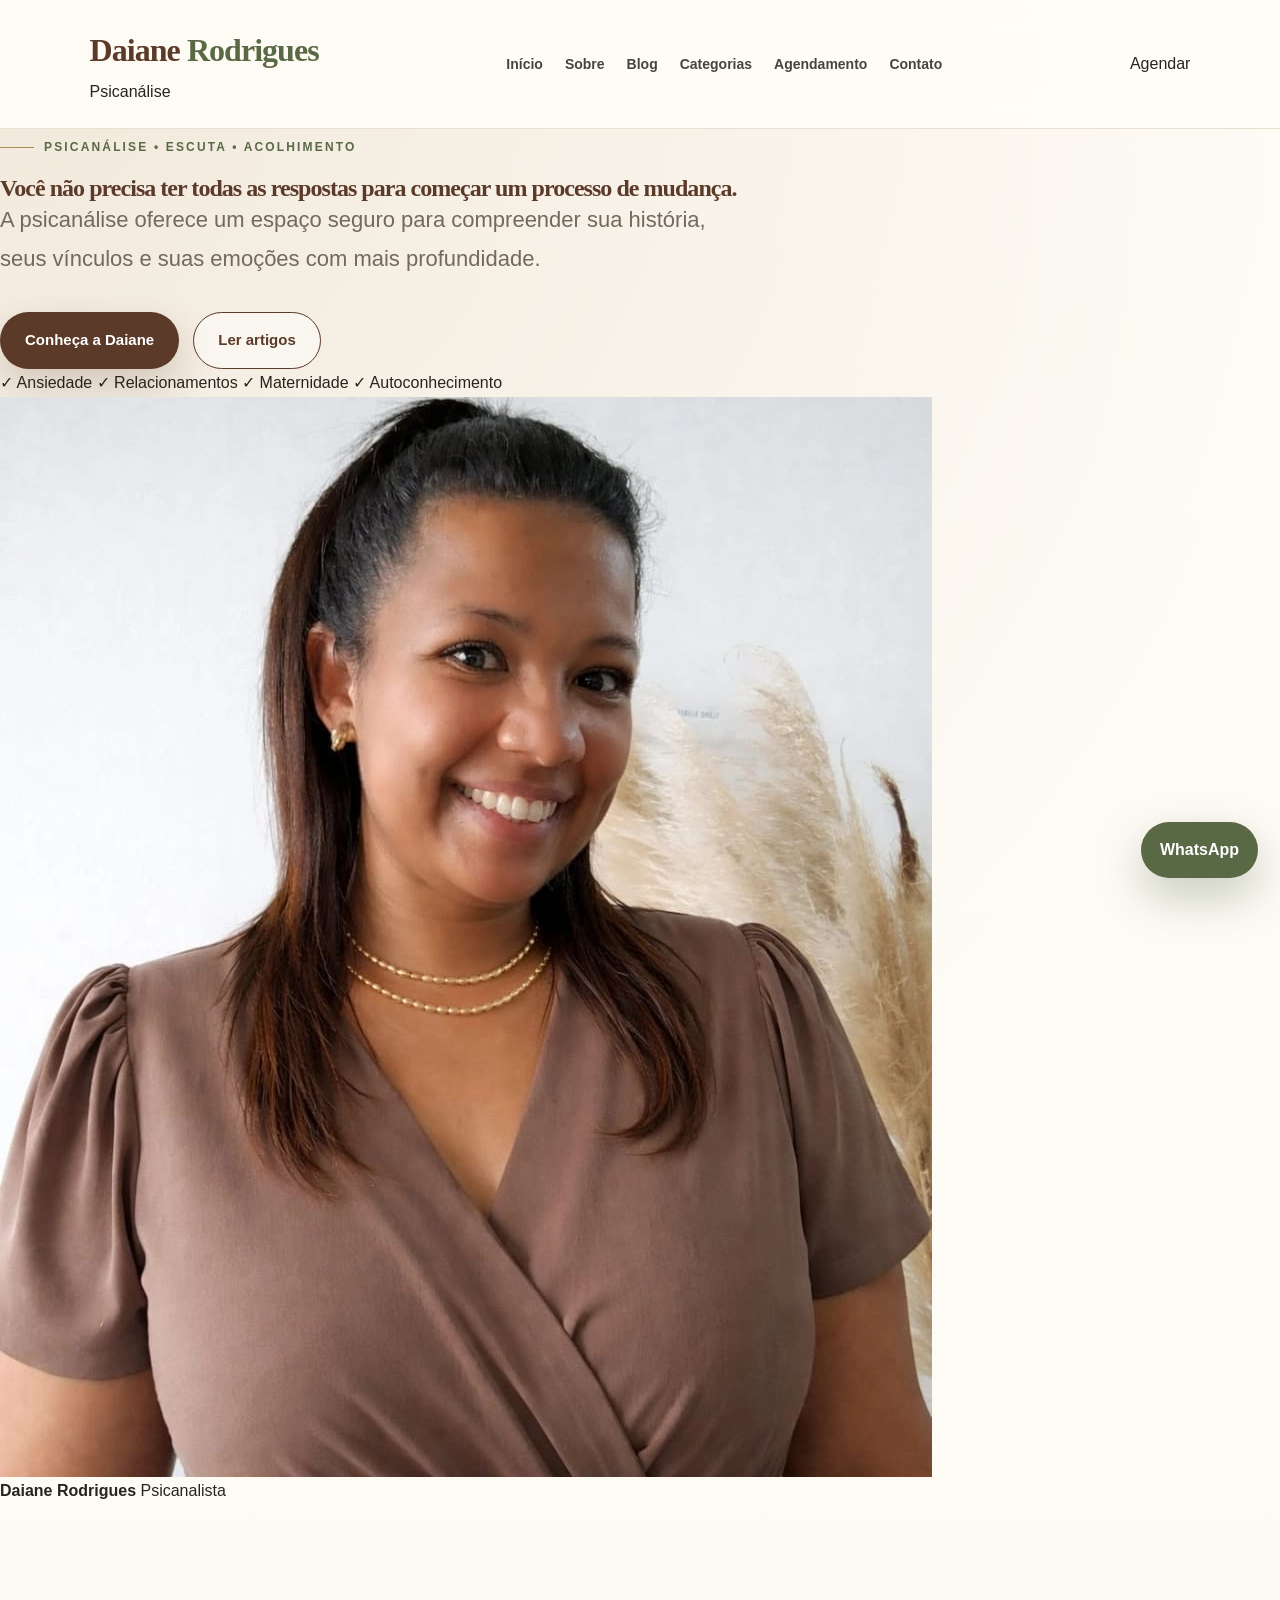
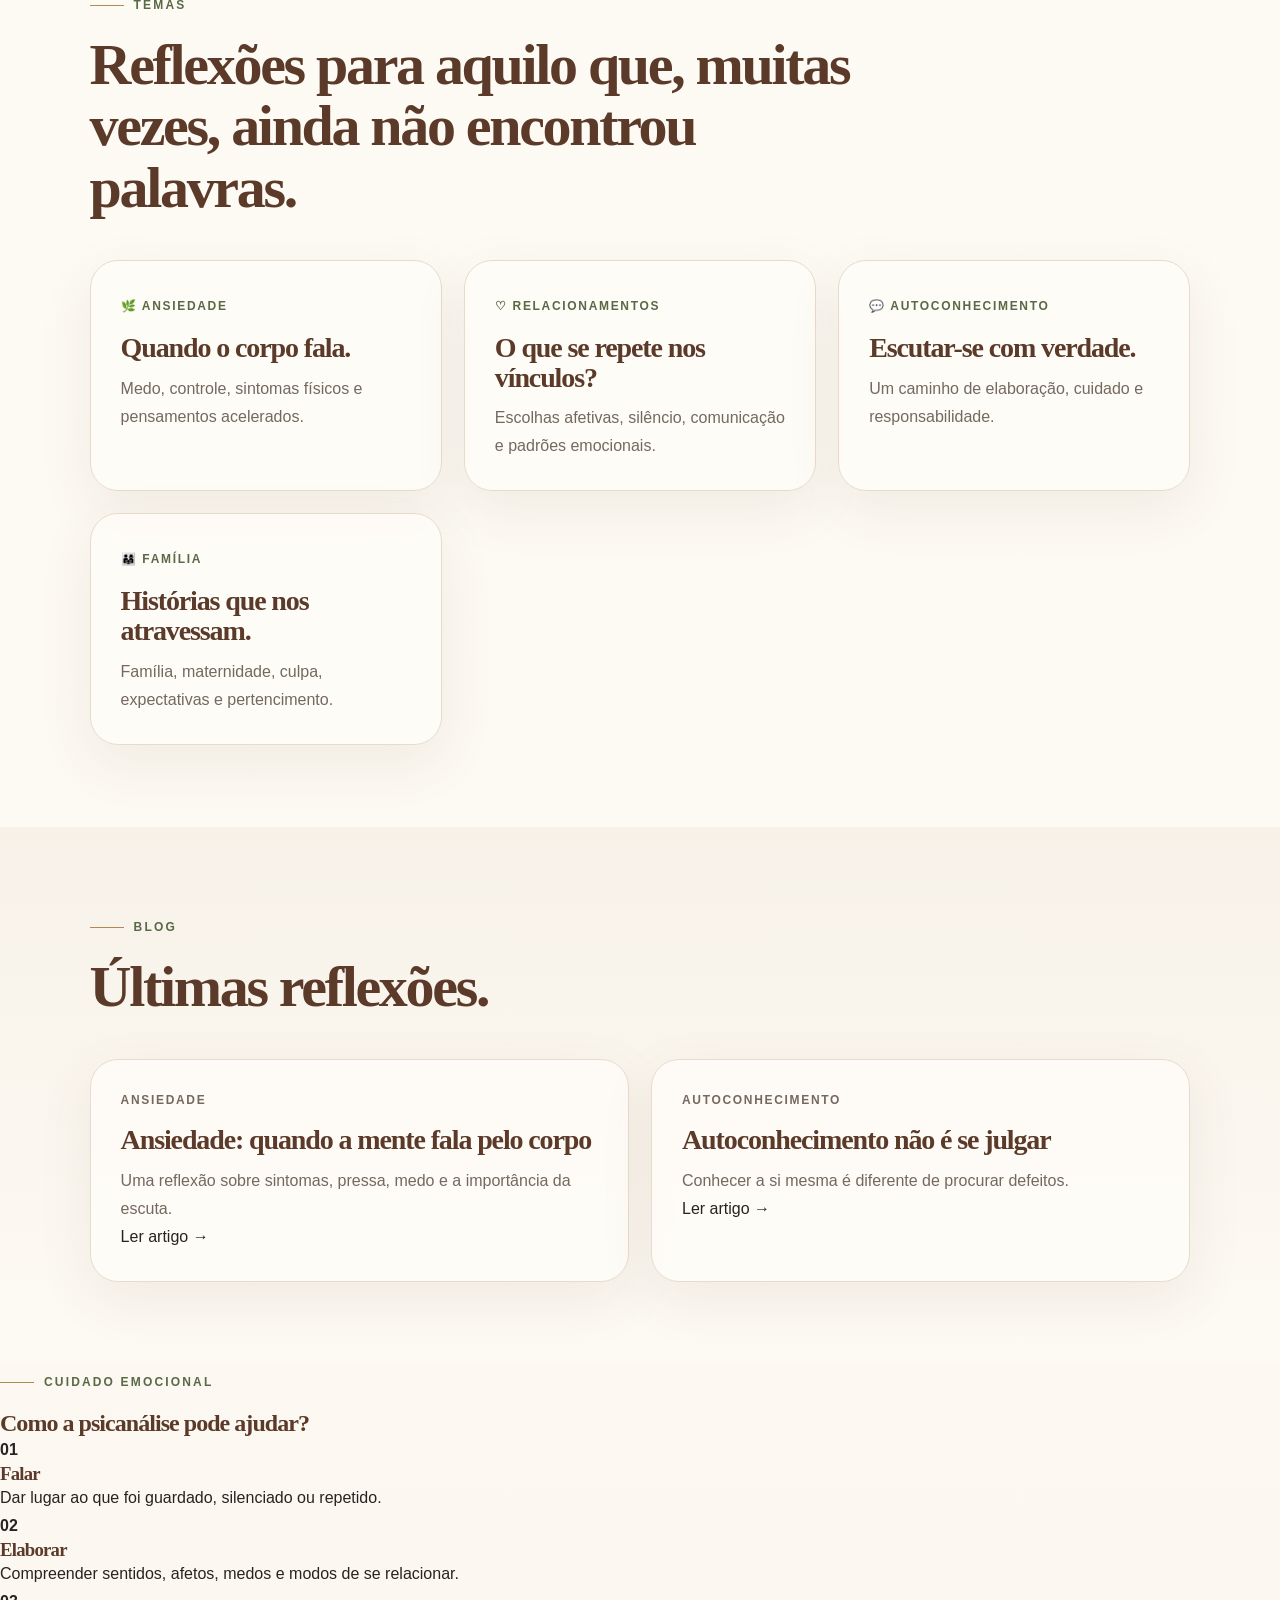
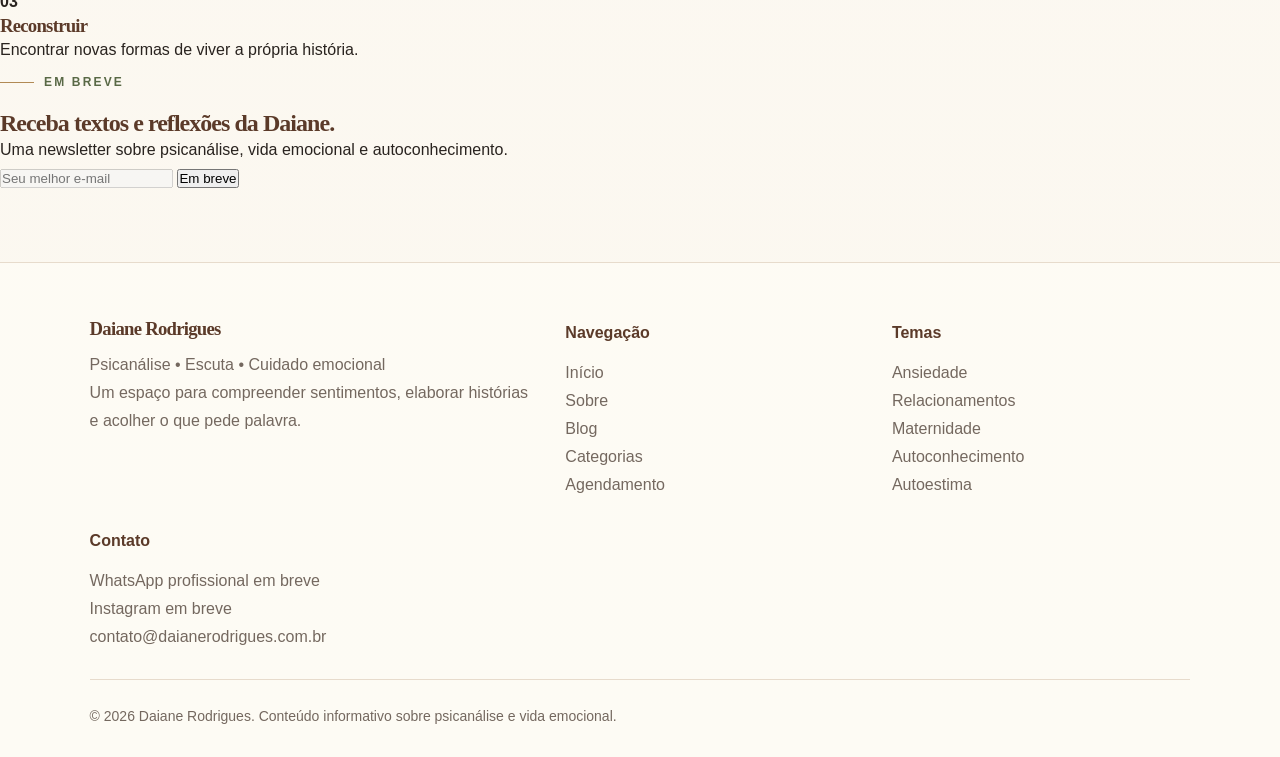
<file: index.html>
﻿<!DOCTYPE html>
<html lang="pt-BR">
<head>
  <meta charset="UTF-8">
  <meta name="viewport" content="width=device-width, initial-scale=1.0">
  <title>Daiane Rodrigues | Psicanalista</title>
  <meta name="description" content="Daiane Rodrigues, psicanalista. Um espaço de escuta, acolhimento e autoconhecimento para compreender emoções, vínculos e histórias.">
  <link rel="stylesheet" href="assets/css/style.css">
</head>
<body>
  <script src="assets/js/layout.js"></script>
  <script>renderHeader()</script>

  <main>
    <section class="premium-hero">
      <div class="premium-hero-text">
        <p class="eyebrow">Psicanálise • escuta • acolhimento</p>
        <h1>Você não precisa ter todas as respostas para começar um processo de mudança.</h1>
        <p class="lead">
          A psicanálise oferece um espaço seguro para compreender sua história,
          seus vínculos e suas emoções com mais profundidade.
        </p>

        <div class="hero-actions">
          <a class="btn btn-primary" href="sobre.html">Conheça a Daiane</a>
          <a class="btn btn-secondary" href="blog.html">Ler artigos</a>
        </div>

        <div class="premium-list">
          <span>✓ Ansiedade</span>
          <span>✓ Relacionamentos</span>
          <span>✓ Maternidade</span>
          <span>✓ Autoconhecimento</span>
        </div>
      </div>

      <div class="premium-photo-wrap">
        <img class="premium-photo" src="assets/img/daiane.png" alt="Daiane Rodrigues">
        <div class="premium-photo-card">
          <strong>Daiane Rodrigues</strong>
          <span>Psicanalista</span>
        </div>
      </div>
    </section>

    <section class="section">
      <div class="section-heading">
        <p class="eyebrow">Temas</p>
        <h2>Reflexões para aquilo que, muitas vezes, ainda não encontrou palavras.</h2>
      </div>

      <div class="topic-grid">
        <a class="topic-card tall-card" href="blog.html">
          <span>🌿 Ansiedade</span>
          <h3>Quando o corpo fala.</h3>
          <p>Medo, controle, sintomas físicos e pensamentos acelerados.</p>
        </a>

        <a class="topic-card tall-card" href="blog.html">
          <span>♡ Relacionamentos</span>
          <h3>O que se repete nos vínculos?</h3>
          <p>Escolhas afetivas, silêncio, comunicação e padrões emocionais.</p>
        </a>

        <a class="topic-card tall-card" href="blog.html">
          <span>💬 Autoconhecimento</span>
          <h3>Escutar-se com verdade.</h3>
          <p>Um caminho de elaboração, cuidado e responsabilidade.</p>
        </a>

        <a class="topic-card tall-card" href="blog.html">
          <span>👨‍👩‍👧 Família</span>
          <h3>Histórias que nos atravessam.</h3>
          <p>Família, maternidade, culpa, expectativas e pertencimento.</p>
        </a>
      </div>
    </section>

    <section class="section featured">
      <div class="section-heading">
        <p class="eyebrow">Blog</p>
        <h2>Últimas reflexões.</h2>
      </div>

      <div class="post-grid">
        <article class="post-card featured-post">
          <p class="post-category">Ansiedade</p>
          <h3><a href="posts/ansiedade.html">Ansiedade: quando a mente fala pelo corpo</a></h3>
          <p>Uma reflexão sobre sintomas, pressa, medo e a importância da escuta.</p>
          <a class="read-more" href="posts/ansiedade.html">Ler artigo →</a>
        </article>

        <article class="post-card featured-post">
          <p class="post-category">Autoconhecimento</p>
          <h3><a href="posts/autoconhecimento.html">Autoconhecimento não é se julgar</a></h3>
          <p>Conhecer a si mesma é diferente de procurar defeitos.</p>
          <a class="read-more" href="posts/autoconhecimento.html">Ler artigo →</a>
        </article>
      </div>
    </section>

    <section class="how-it-works">
      <p class="eyebrow">Cuidado emocional</p>
      <h2>Como a psicanálise pode ajudar?</h2>

      <div class="steps-grid">
        <div>
          <strong>01</strong>
          <h3>Falar</h3>
          <p>Dar lugar ao que foi guardado, silenciado ou repetido.</p>
        </div>

        <div>
          <strong>02</strong>
          <h3>Elaborar</h3>
          <p>Compreender sentidos, afetos, medos e modos de se relacionar.</p>
        </div>

        <div>
          <strong>03</strong>
          <h3>Reconstruir</h3>
          <p>Encontrar novas formas de viver a própria história.</p>
        </div>
      </div>
    </section>

    <section class="newsletter">
      <p class="eyebrow">Em breve</p>
      <h2>Receba textos e reflexões da Daiane.</h2>
      <p>Uma newsletter sobre psicanálise, vida emocional e autoconhecimento.</p>
      <form class="newsletter-form">
        <input type="email" placeholder="Seu melhor e-mail" disabled>
        <button type="button">Em breve</button>
      </form>
    </section>
  </main>

  <script>renderFooter()</script>
</body>
</html>
</file>
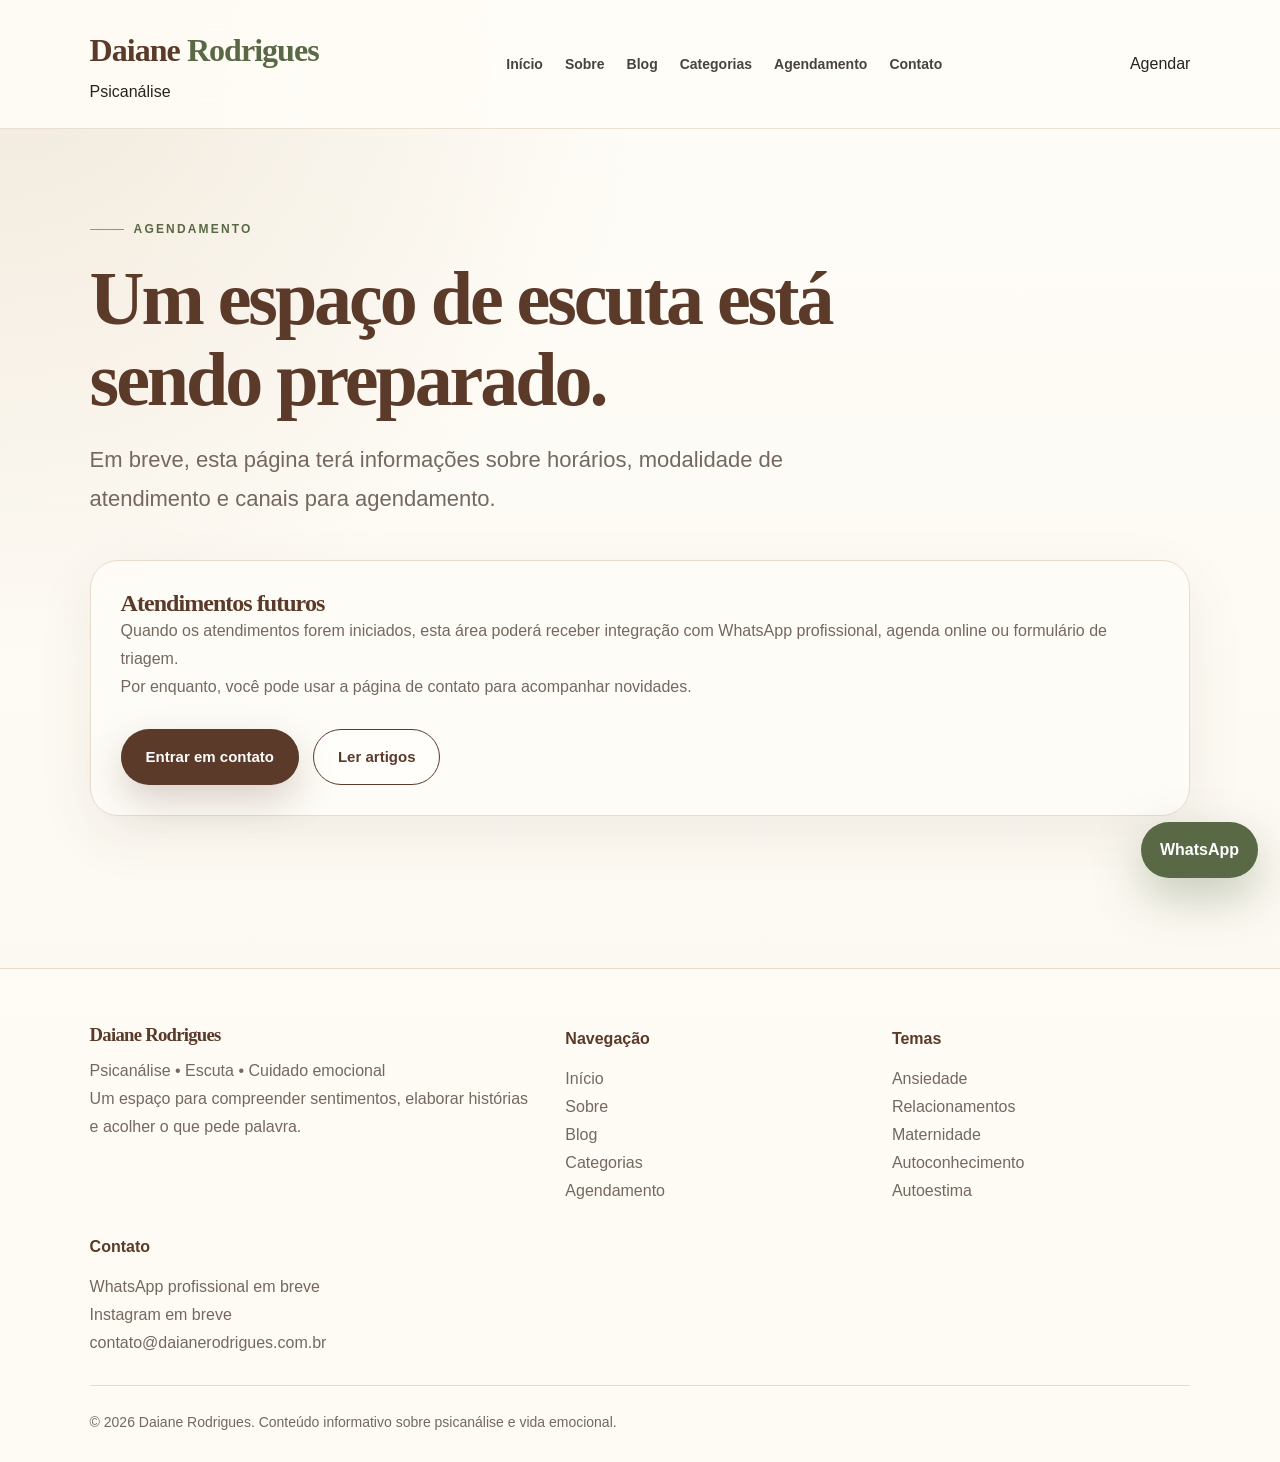
<file: agendamento.html>
﻿<!DOCTYPE html>
<html lang="pt-BR">
<head>
  <meta charset="UTF-8">
  <meta name="viewport" content="width=device-width, initial-scale=1.0">
  <title>Agendamento | Daiane Rodrigues</title>
  <meta name="description" content="Página de agendamento da Daiane Rodrigues. Em breve, atendimentos com horário marcado.">
  <link rel="stylesheet" href="assets/css/style.css">
</head>
<body>
  <script src="assets/js/layout.js"></script>
  <script>renderHeader()</script>

  <main class="page">
    <p class="eyebrow">Agendamento</p>
    <h1>Um espaço de escuta está sendo preparado.</h1>

    <p class="lead">
      Em breve, esta página terá informações sobre horários, modalidade de atendimento
      e canais para agendamento.
    </p>

    <section class="card" style="margin-top:42px">
      <h2>Atendimentos futuros</h2>
      <p>
        Quando os atendimentos forem iniciados, esta área poderá receber integração com
        WhatsApp profissional, agenda online ou formulário de triagem.
      </p>
      <p>
        Por enquanto, você pode usar a página de contato para acompanhar novidades.
      </p>

      <div class="hero-actions" style="margin-top:28px">
        <a class="btn btn-primary" href="contato.html">Entrar em contato</a>
        <a class="btn btn-secondary" href="blog.html">Ler artigos</a>
      </div>
    </section>
  </main>

  <script>renderFooter()</script>
</body>
</html>
</file>
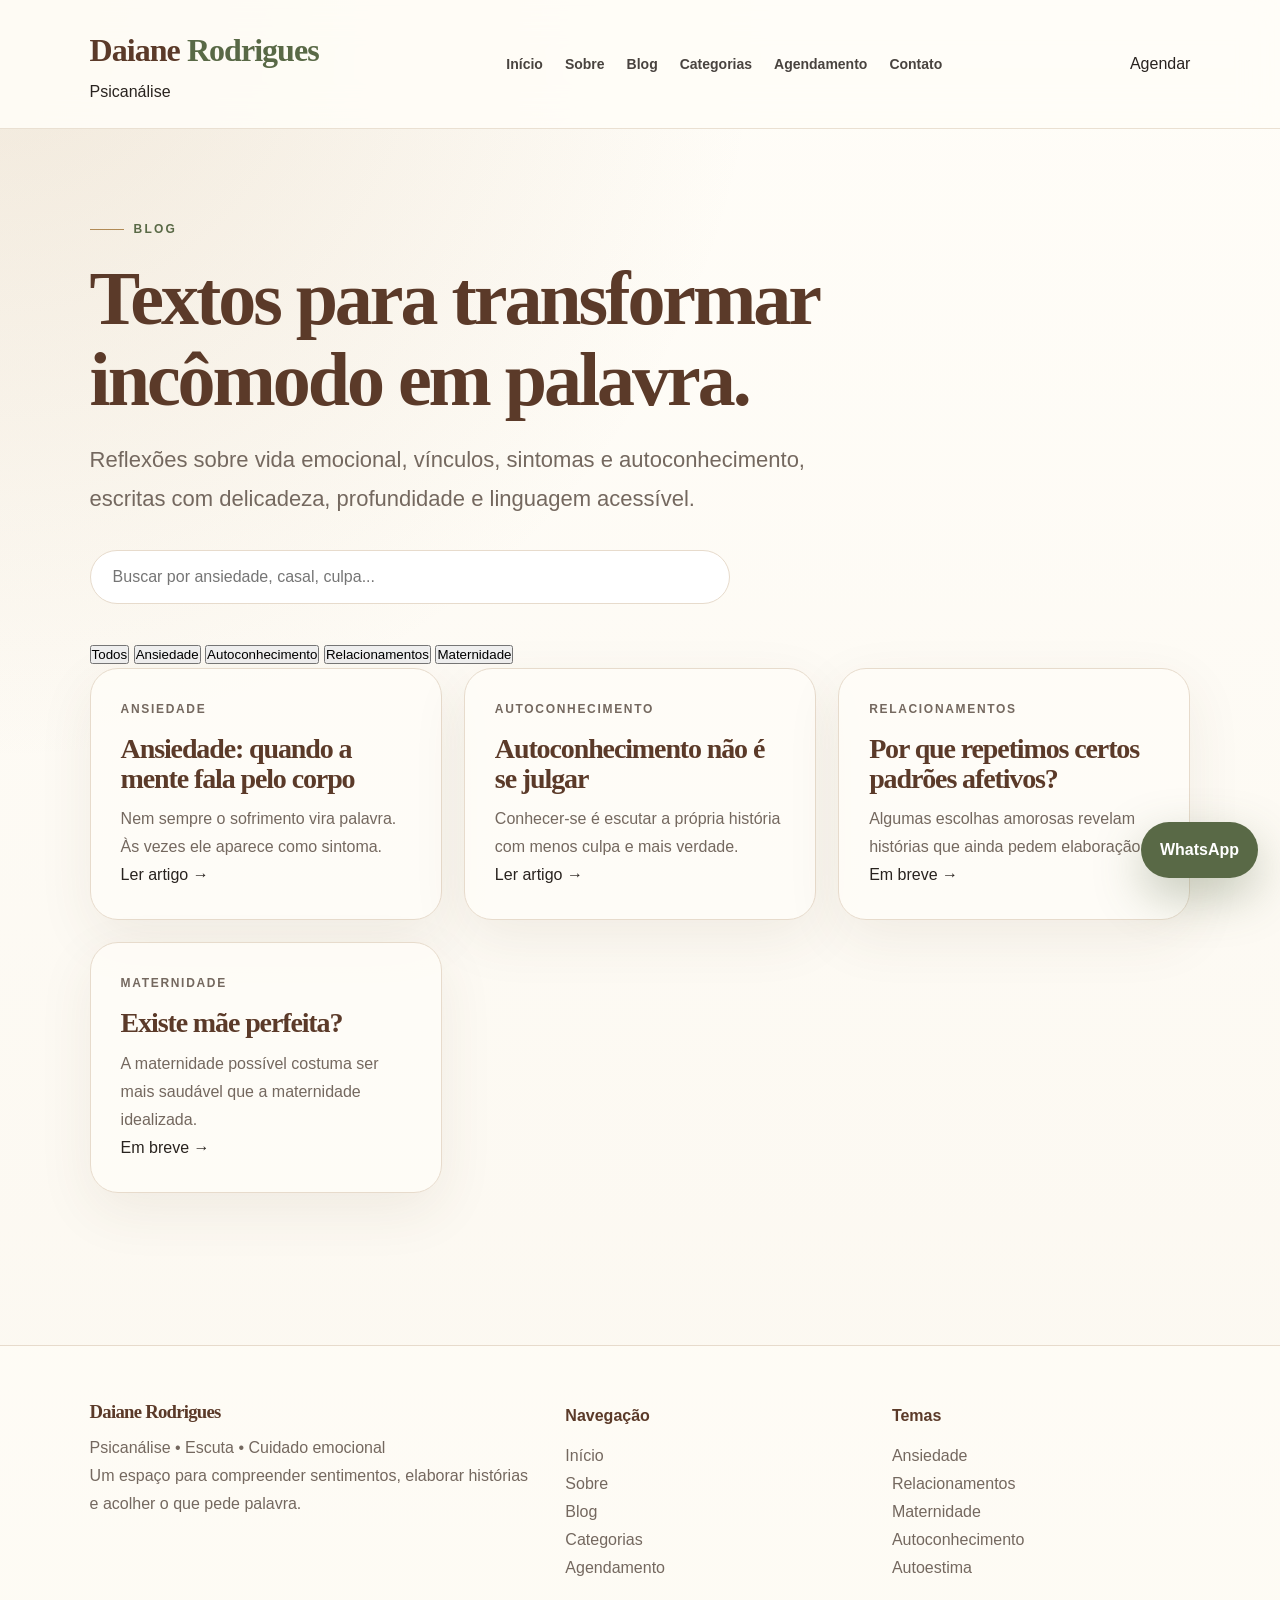
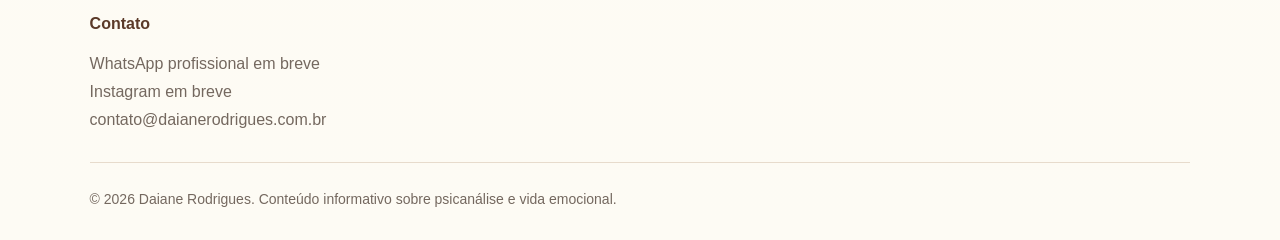
<file: blog.html>
﻿<!DOCTYPE html>
<html lang="pt-BR">
<head>
  <meta charset="UTF-8">
  <meta name="viewport" content="width=device-width, initial-scale=1.0">
  <title>Blog | Daiane Rodrigues</title>
  <meta name="description" content="Artigos sobre psicanálise, ansiedade, relacionamentos, maternidade, autoestima e autoconhecimento.">
  <link rel="stylesheet" href="assets/css/style.css">
</head>
<body>
  <script src="assets/js/layout.js"></script>
  <script>renderHeader()</script>

  <main class="page">
    <p class="eyebrow">Blog</p>
    <h1>Textos para transformar incômodo em palavra.</h1>

    <p class="lead">
      Reflexões sobre vida emocional, vínculos, sintomas e autoconhecimento,
      escritas com delicadeza, profundidade e linguagem acessível.
    </p>

    <div class="blog-toolbar">
      <input id="search" class="search" placeholder="Buscar por ansiedade, casal, culpa...">
      <div class="category-pills">
        <button data-filter="all">Todos</button>
        <button data-filter="ansiedade">Ansiedade</button>
        <button data-filter="autoconhecimento">Autoconhecimento</button>
        <button data-filter="relacionamentos">Relacionamentos</button>
        <button data-filter="maternidade">Maternidade</button>
      </div>
    </div>

    <section class="post-grid" id="posts">
      <article class="post-card featured-post" data-category="ansiedade" data-title="ansiedade corpo mente sintoma medo">
        <p class="post-category">Ansiedade</p>
        <h3><a href="posts/ansiedade.html">Ansiedade: quando a mente fala pelo corpo</a></h3>
        <p>Nem sempre o sofrimento vira palavra. Às vezes ele aparece como sintoma.</p>
        <a class="read-more" href="posts/ansiedade.html">Ler artigo →</a>
      </article>

      <article class="post-card featured-post" data-category="autoconhecimento" data-title="autoconhecimento culpa julgamento escuta">
        <p class="post-category">Autoconhecimento</p>
        <h3><a href="posts/autoconhecimento.html">Autoconhecimento não é se julgar</a></h3>
        <p>Conhecer-se é escutar a própria história com menos culpa e mais verdade.</p>
        <a class="read-more" href="posts/autoconhecimento.html">Ler artigo →</a>
      </article>

      <article class="post-card featured-post" data-category="relacionamentos" data-title="relacionamentos padrões repetição amor">
        <p class="post-category">Relacionamentos</p>
        <h3><a href="#">Por que repetimos certos padrões afetivos?</a></h3>
        <p>Algumas escolhas amorosas revelam histórias que ainda pedem elaboração.</p>
        <a class="read-more" href="#">Em breve →</a>
      </article>

      <article class="post-card featured-post" data-category="maternidade" data-title="maternidade culpa mãe perfeita">
        <p class="post-category">Maternidade</p>
        <h3><a href="#">Existe mãe perfeita?</a></h3>
        <p>A maternidade possível costuma ser mais saudável que a maternidade idealizada.</p>
        <a class="read-more" href="#">Em breve →</a>
      </article>
    </section>
  </main>

  <script src="assets/js/script.js"></script>
  <script>renderFooter()</script>
</body>
</html>
</file>
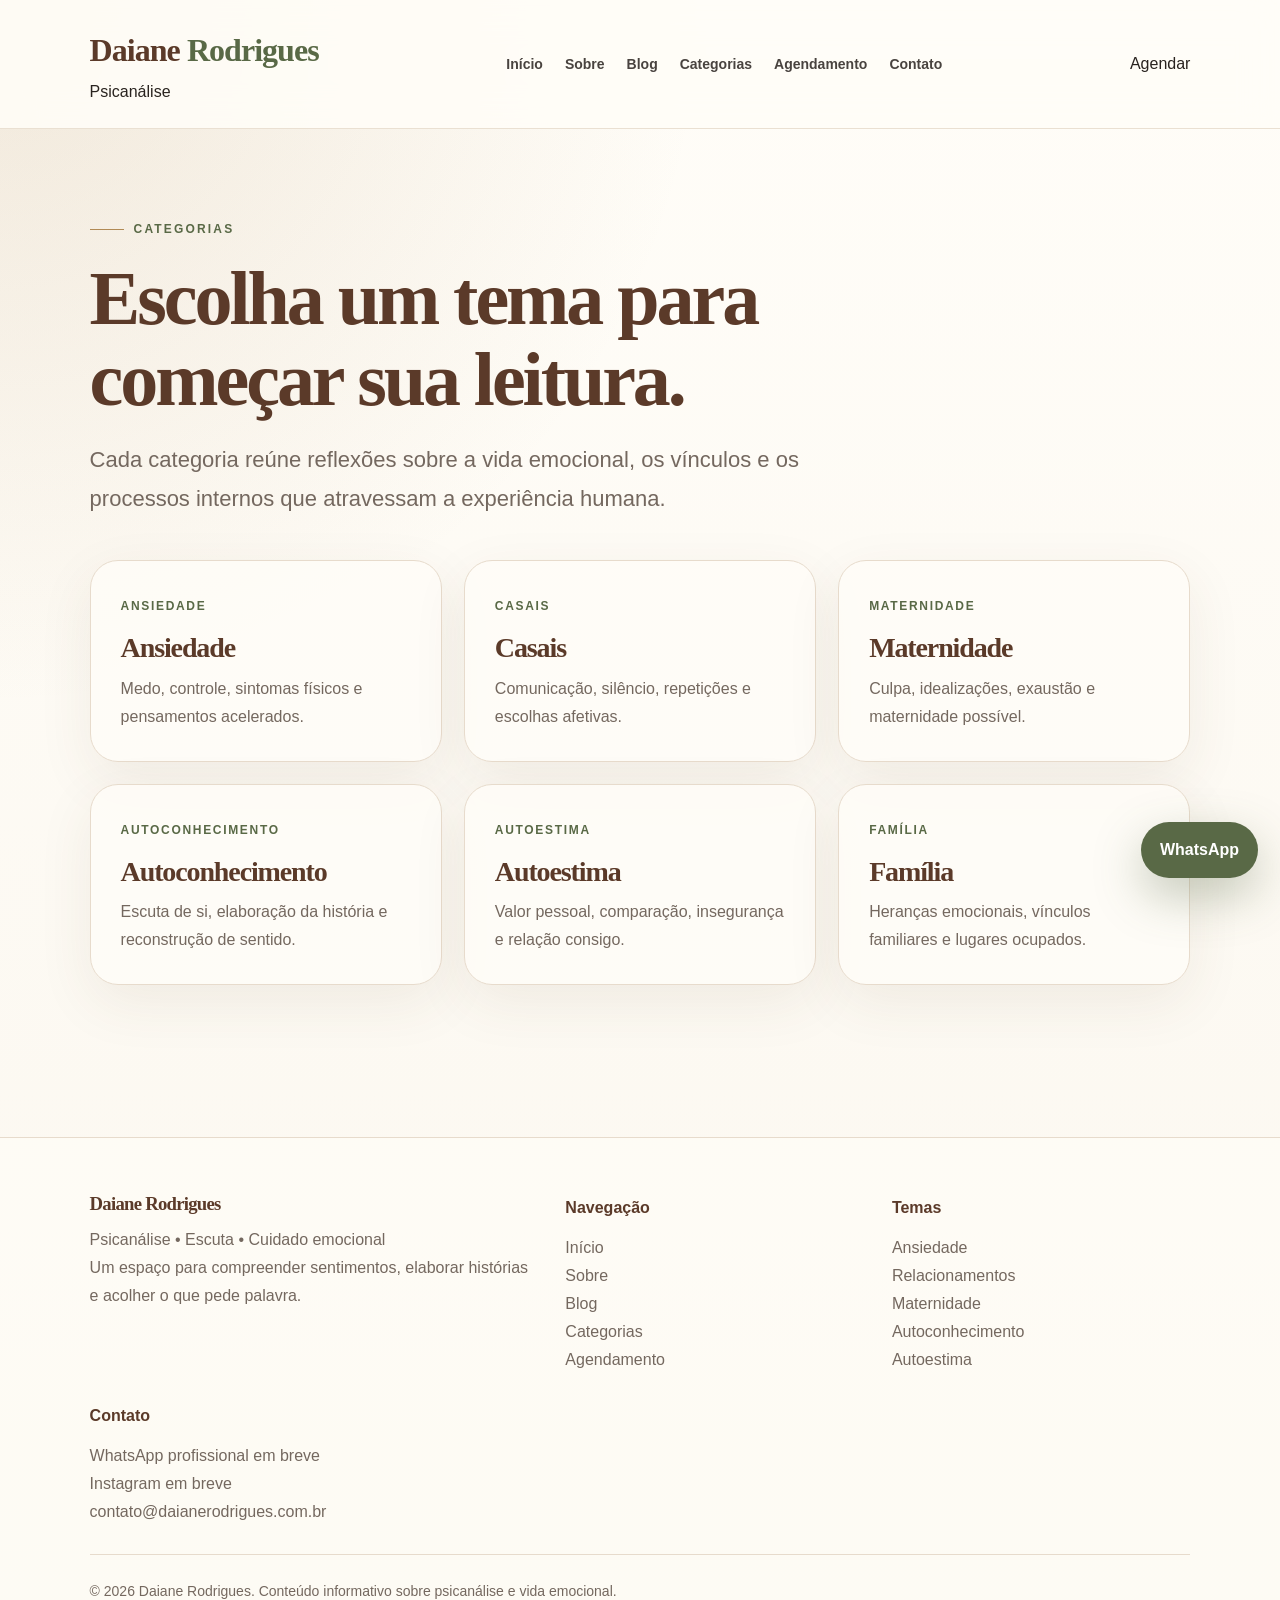
<file: categorias.html>
<!DOCTYPE html>
<html lang="pt-BR">
<head>
  <meta charset="UTF-8">
  <meta name="viewport" content="width=device-width, initial-scale=1.0">
  <title>Categorias | Daiane Rodrigues</title>
  <meta name="description" content="Categorias do blog Daiane Rodrigues: ansiedade, casais, maternidade, autoestima, relacionamentos e autoconhecimento.">
  <link rel="stylesheet" href="assets/css/style.css">
</head>
<body>
  <script src="assets/js/layout.js"></script>
  <script>renderHeader()</script>

  <main class="page">
    <p class="eyebrow">Categorias</p>
    <h1>Escolha um tema para começar sua leitura.</h1>
    <p class="lead">
      Cada categoria reúne reflexões sobre a vida emocional, os vínculos e os processos
      internos que atravessam a experiência humana.
    </p>

    <section class="topic-grid" style="margin-top:42px">
      <a class="topic-card" href="blog.html">
        <span>Ansiedade</span>
        <h3>Ansiedade</h3>
        <p>Medo, controle, sintomas físicos e pensamentos acelerados.</p>
      </a>

      <a class="topic-card" href="blog.html">
        <span>Casais</span>
        <h3>Casais</h3>
        <p>Comunicação, silêncio, repetições e escolhas afetivas.</p>
      </a>

      <a class="topic-card" href="blog.html">
        <span>Maternidade</span>
        <h3>Maternidade</h3>
        <p>Culpa, idealizações, exaustão e maternidade possível.</p>
      </a>

      <a class="topic-card" href="blog.html">
        <span>Autoconhecimento</span>
        <h3>Autoconhecimento</h3>
        <p>Escuta de si, elaboração da história e reconstrução de sentido.</p>
      </a>

      <a class="topic-card" href="blog.html">
        <span>Autoestima</span>
        <h3>Autoestima</h3>
        <p>Valor pessoal, comparação, insegurança e relação consigo.</p>
      </a>

      <a class="topic-card" href="blog.html">
        <span>Família</span>
        <h3>Família</h3>
        <p>Heranças emocionais, vínculos familiares e lugares ocupados.</p>
      </a>
    </section>
  </main>

  <script>renderFooter()</script>
</body>
</html>
</file>
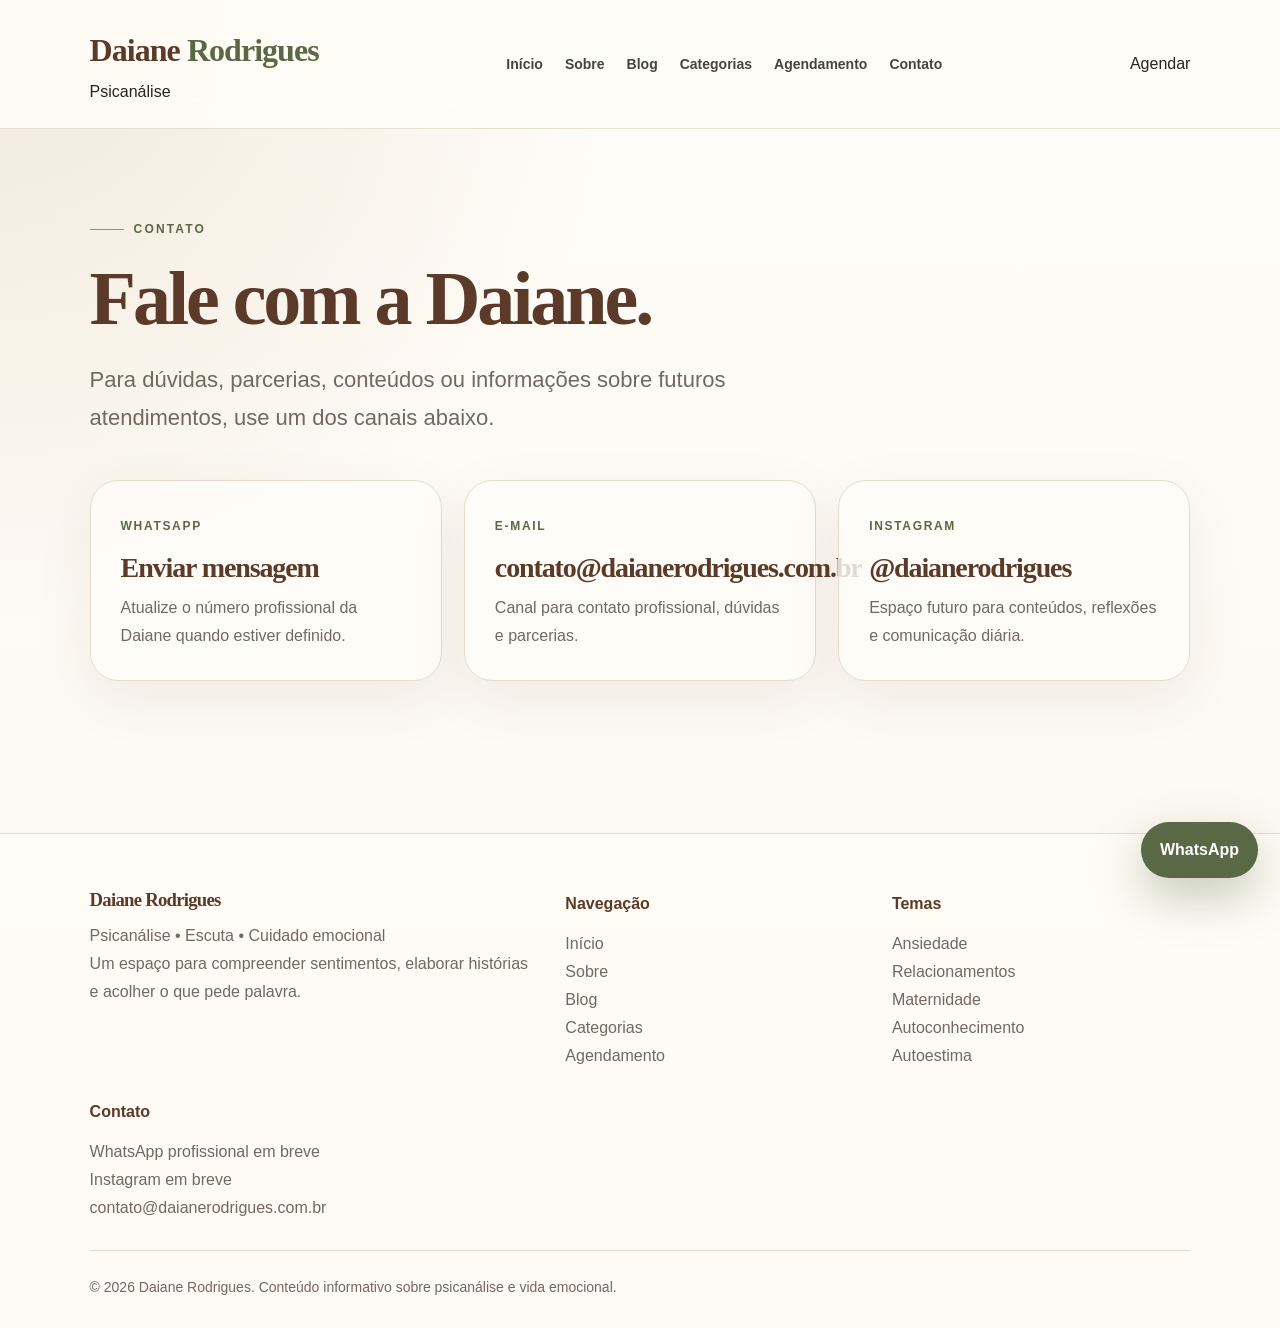
<file: contato.html>
﻿<!DOCTYPE html>
<html lang="pt-BR">
<head>
  <meta charset="UTF-8">
  <meta name="viewport" content="width=device-width, initial-scale=1.0">
  <title>Contato | Daiane Rodrigues</title>
  <meta name="description" content="Entre em contato com Daiane Rodrigues para informações, parcerias ou futuros atendimentos.">
  <link rel="stylesheet" href="assets/css/style.css">
</head>
<body>
  <script src="assets/js/layout.js"></script>
  <script>renderHeader()</script>

  <main class="page">
    <p class="eyebrow">Contato</p>
    <h1>Fale com a Daiane.</h1>
    <p class="lead">
      Para dúvidas, parcerias, conteúdos ou informações sobre futuros atendimentos,
      use um dos canais abaixo.
    </p>

    <section class="topic-grid" style="margin-top:42px">
      <a class="topic-card" href="https://wa.me/5500000000000" target="_blank">
        <span>WhatsApp</span>
        <h3>Enviar mensagem</h3>
        <p>Atualize o número profissional da Daiane quando estiver definido.</p>
      </a>

      <a class="topic-card" href="mailto:contato@daianerodrigues.com.br">
        <span>E-mail</span>
        <h3>contato@daianerodrigues.com.br</h3>
        <p>Canal para contato profissional, dúvidas e parcerias.</p>
      </a>

      <a class="topic-card" href="#" target="_blank">
        <span>Instagram</span>
        <h3>@daianerodrigues</h3>
        <p>Espaço futuro para conteúdos, reflexões e comunicação diária.</p>
      </a>
    </section>
  </main>

  <script>renderFooter()</script>
</body>
</html>
</file>
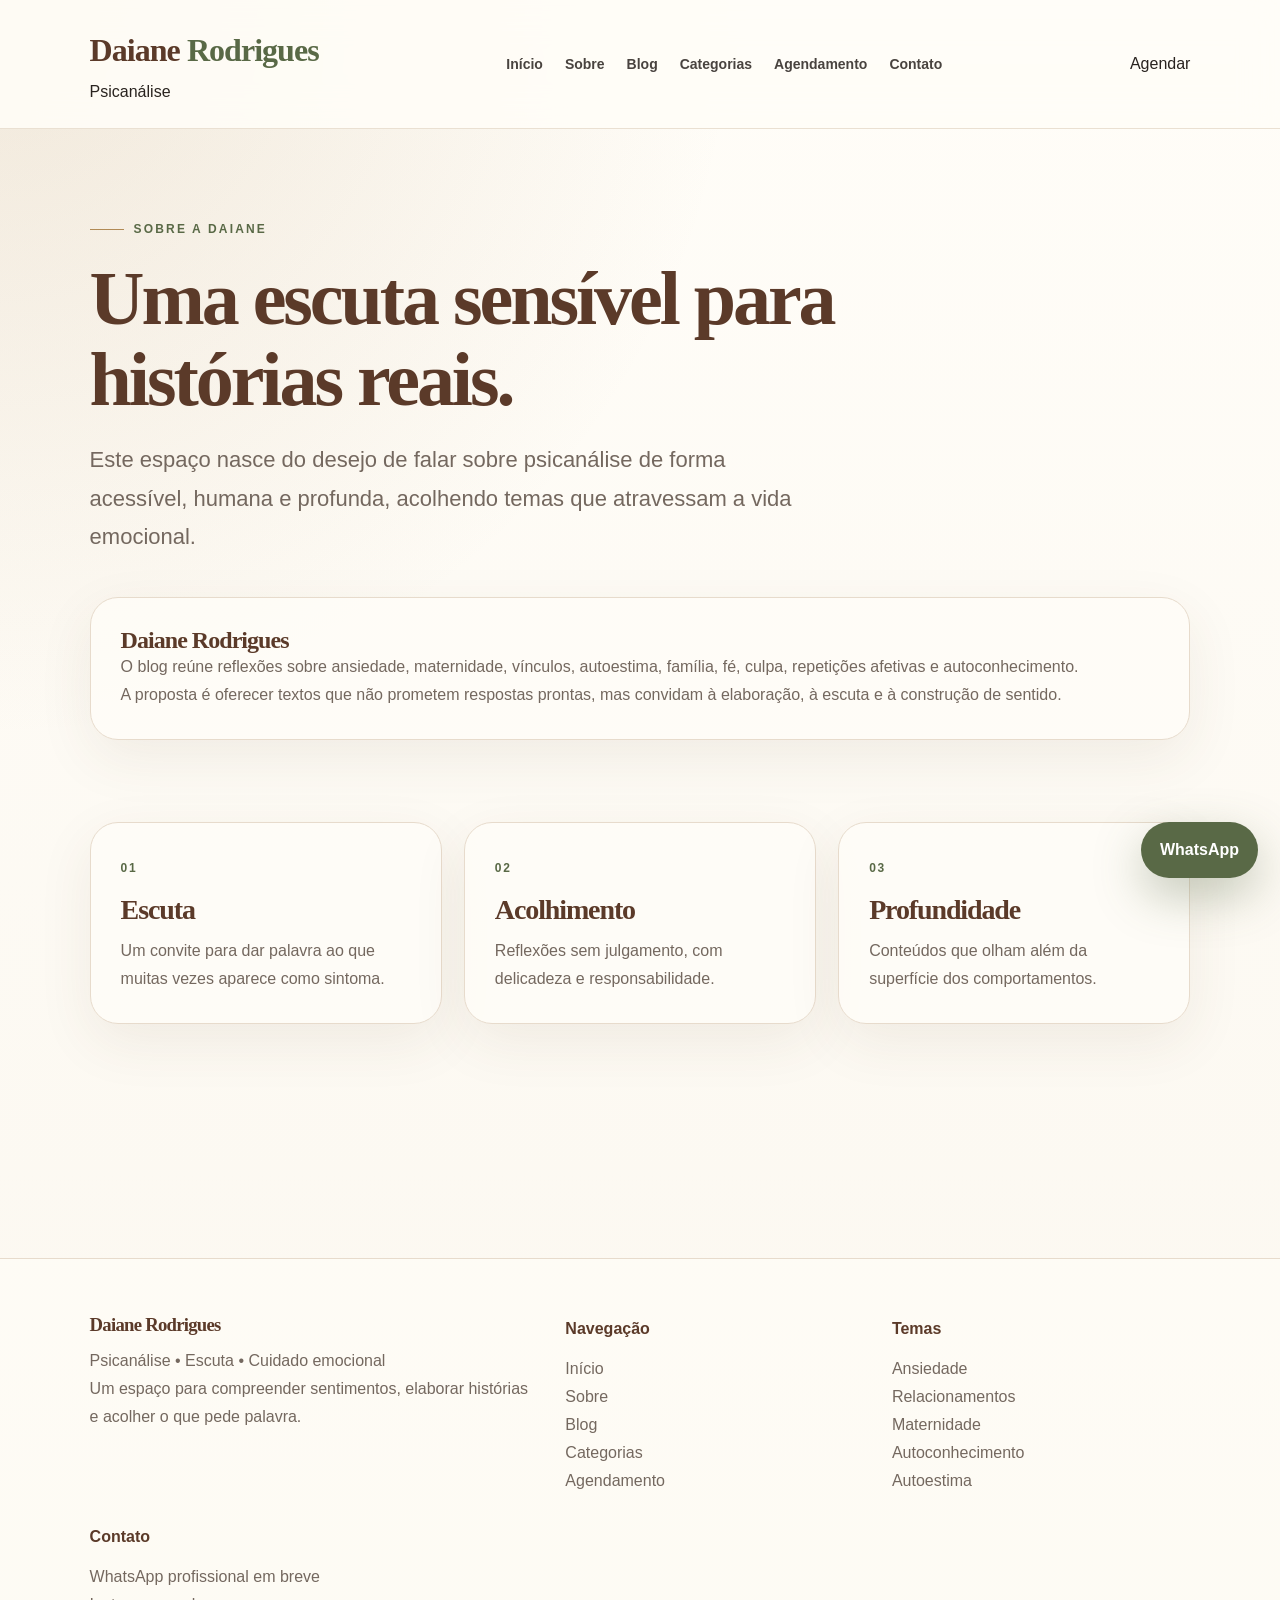
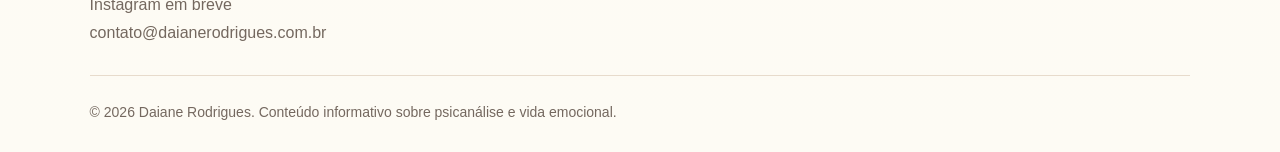
<file: sobre.html>
﻿<!DOCTYPE html>
<html lang="pt-BR">
<head>
  <meta charset="UTF-8">
  <meta name="viewport" content="width=device-width, initial-scale=1.0">
  <title>Sobre | Daiane Rodrigues</title>
  <meta name="description" content="Conheça Daiane Rodrigues e a proposta do blog sobre psicanálise, escuta, cuidado emocional e autoconhecimento.">
  <link rel="stylesheet" href="assets/css/style.css">
</head>
<body>
  <script src="assets/js/layout.js"></script>
  <script>renderHeader()</script>

  <main class="page">
    <p class="eyebrow">Sobre a Daiane</p>
    <h1>Uma escuta sensível para histórias reais.</h1>

    <p class="lead">
      Este espaço nasce do desejo de falar sobre psicanálise de forma acessível,
      humana e profunda, acolhendo temas que atravessam a vida emocional.
    </p>

    <section class="card" style="margin-top:40px">
      <h2>Daiane Rodrigues</h2>
      <p>
        O blog reúne reflexões sobre ansiedade, maternidade, vínculos,
        autoestima, família, fé, culpa, repetições afetivas e autoconhecimento.
      </p>
      <p>
        A proposta é oferecer textos que não prometem respostas prontas, mas
        convidam à elaboração, à escuta e à construção de sentido.
      </p>
    </section>

    <section class="section" style="padding-left:0;padding-right:0">
      <div class="topic-grid">
        <div class="topic-card">
          <span>01</span>
          <h3>Escuta</h3>
          <p>Um convite para dar palavra ao que muitas vezes aparece como sintoma.</p>
        </div>
        <div class="topic-card">
          <span>02</span>
          <h3>Acolhimento</h3>
          <p>Reflexões sem julgamento, com delicadeza e responsabilidade.</p>
        </div>
        <div class="topic-card">
          <span>03</span>
          <h3>Profundidade</h3>
          <p>Conteúdos que olham além da superfície dos comportamentos.</p>
        </div>
      </div>
    </section>
  </main>

  <script>renderFooter()</script>
</body>
</html>
</file>
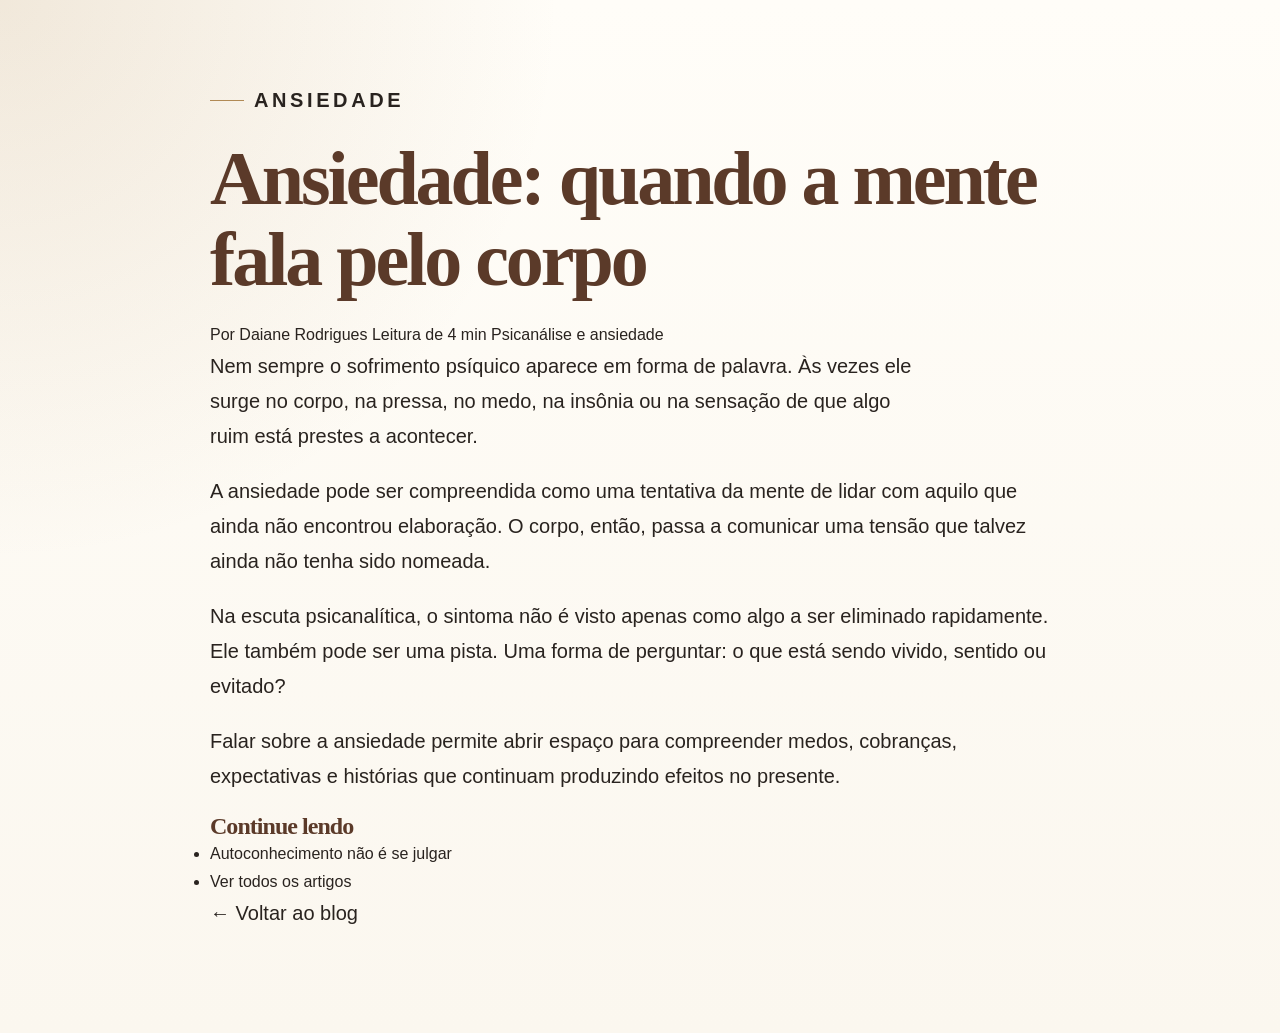
<file: posts/ansiedade.html>
﻿<!DOCTYPE html>
<html lang="pt-BR">
<head>
  <meta charset="UTF-8">
  <meta name="viewport" content="width=device-width, initial-scale=1.0">
  <title>Ansiedade: quando a mente fala pelo corpo | Daiane Rodrigues</title>
  <meta name="description" content="Uma reflexão psicanalítica sobre ansiedade, sintomas físicos e a importância de dar palavra ao sofrimento.">
  <link rel="stylesheet" href="../assets/css/style.css">
</head>
<body>
  <main class="article">
    <p class="eyebrow">Ansiedade</p>
    <h1>Ansiedade: quando a mente fala pelo corpo</h1>

    <div class="article-meta">
      <span>Por Daiane Rodrigues</span>
      <span>Leitura de 4 min</span>
      <span>Psicanálise e ansiedade</span>
    </div>

    <p class="lead">
      Nem sempre o sofrimento psíquico aparece em forma de palavra. Às vezes ele surge no corpo,
      na pressa, no medo, na insônia ou na sensação de que algo ruim está prestes a acontecer.
    </p>

    <p>
      A ansiedade pode ser compreendida como uma tentativa da mente de lidar com aquilo que ainda
      não encontrou elaboração. O corpo, então, passa a comunicar uma tensão que talvez ainda não
      tenha sido nomeada.
    </p>

    <p>
      Na escuta psicanalítica, o sintoma não é visto apenas como algo a ser eliminado rapidamente.
      Ele também pode ser uma pista. Uma forma de perguntar: o que está sendo vivido, sentido ou
      evitado?
    </p>

    <p>
      Falar sobre a ansiedade permite abrir espaço para compreender medos, cobranças, expectativas
      e histórias que continuam produzindo efeitos no presente.
    </p>

    <section class="related-box">
      <h2>Continue lendo</h2>
        <ul>
          <li><a href="autoconhecimento.html">Autoconhecimento não é se julgar</a></li>
          <li><a href="../blog.html">Ver todos os artigos</a></li>
        </ul>
    </section>

    <p><a href="../blog.html">← Voltar ao blog</a></p>
  </main>
</body>
</html>
</file>
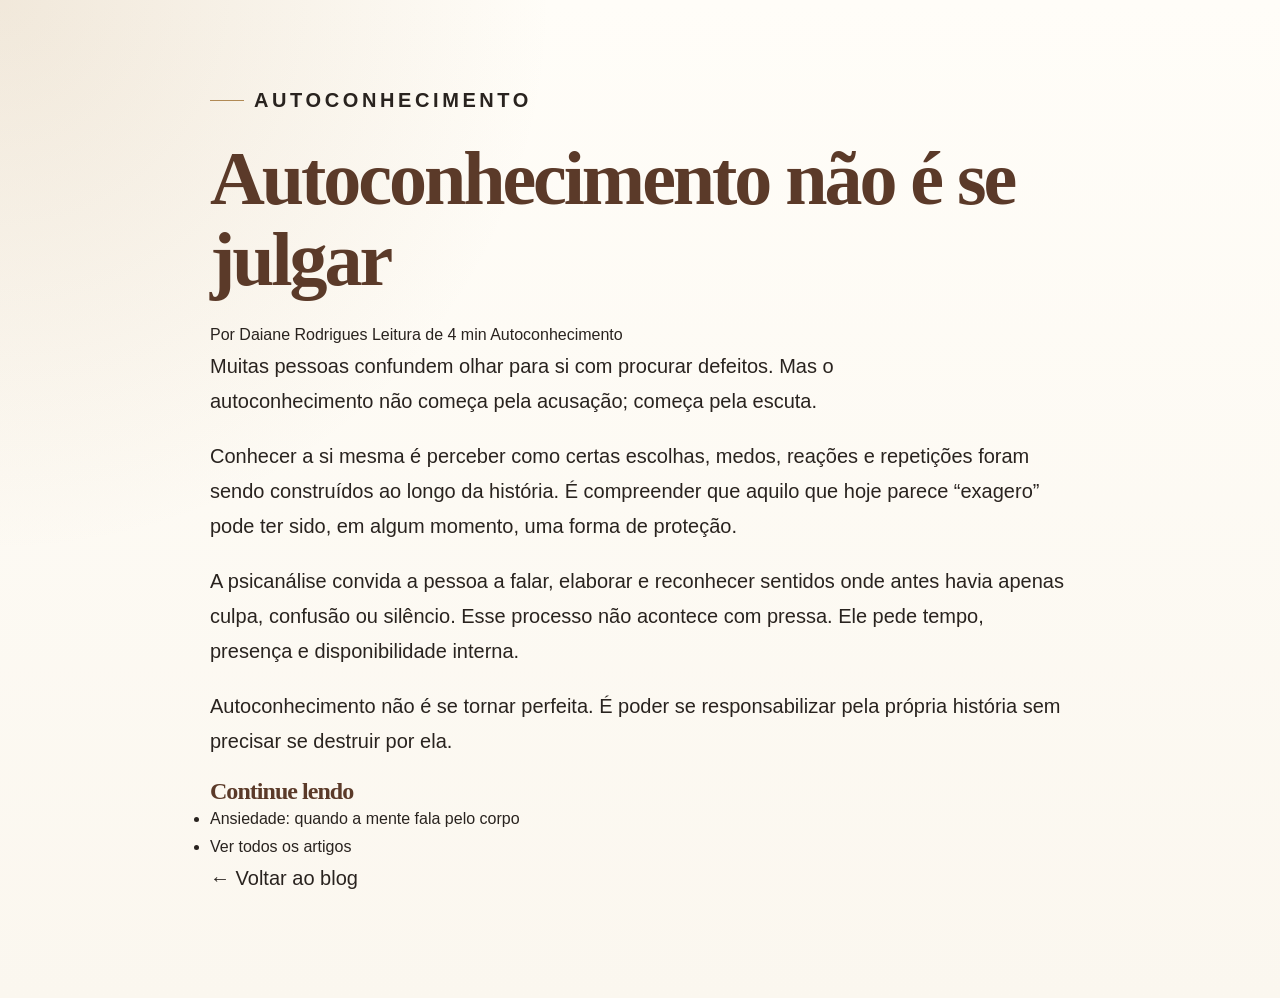
<file: posts/autoconhecimento.html>
﻿<!DOCTYPE html>
<html lang="pt-BR">
<head>
  <meta charset="UTF-8">
  <meta name="viewport" content="width=device-width, initial-scale=1.0">
  <title>Autoconhecimento não é se julgar | Daiane Rodrigues</title>
  <meta name="description" content="Uma reflexão sobre autoconhecimento, culpa, escuta de si e elaboração da própria história.">
  <link rel="stylesheet" href="../assets/css/style.css">
</head>
<body>
  <main class="article">
    <p class="eyebrow">Autoconhecimento</p>
    <h1>Autoconhecimento não é se julgar</h1>

    <div class="article-meta">
      <span>Por Daiane Rodrigues</span>
      <span>Leitura de 4 min</span>
      <span>Autoconhecimento</span>
    </div>

    <p class="lead">
      Muitas pessoas confundem olhar para si com procurar defeitos. Mas o autoconhecimento
      não começa pela acusação; começa pela escuta.
    </p>

    <p>
      Conhecer a si mesma é perceber como certas escolhas, medos, reações e repetições
      foram sendo construídos ao longo da história. É compreender que aquilo que hoje
      parece “exagero” pode ter sido, em algum momento, uma forma de proteção.
    </p>

    <p>
      A psicanálise convida a pessoa a falar, elaborar e reconhecer sentidos onde antes
      havia apenas culpa, confusão ou silêncio. Esse processo não acontece com pressa.
      Ele pede tempo, presença e disponibilidade interna.
    </p>

    <p>
      Autoconhecimento não é se tornar perfeita. É poder se responsabilizar pela própria
      história sem precisar se destruir por ela.
    </p>

    <section class="related-box">
      <h2>Continue lendo</h2>
        <ul>
          <li><a href="ansiedade.html">Ansiedade: quando a mente fala pelo corpo</a></li>
          <li><a href="../blog.html">Ver todos os artigos</a></li>
        </ul>
    </section>

    <p><a href="../blog.html">← Voltar ao blog</a></p>
  </main>
</body>
</html>
</file>
<file: assets/css/style.css>
﻿:root{
  --bg:#fbf7ef;
  --surface:#fffdf8;
  --surface-2:#f2eadf;
  --text:#29231f;
  --muted:#74685f;
  --primary:#5b3a29;
  --primary-2:#7b5139;
  --moss:#596946;
  --gold:#b18a55;
  --border:#e7dbcc;
  --shadow:0 24px 70px rgba(91,58,41,.11);
  --radius:28px;
}

*{
  margin:0;
  padding:0;
  box-sizing:border-box;
}

html{
  scroll-behavior:smooth;
}

body{
  min-height:100vh;
  background:
    radial-gradient(circle at top left, rgba(177,138,85,.18), transparent 34%),
    linear-gradient(180deg, var(--surface), var(--bg));
  color:var(--text);
  font-family:Inter, "Segoe UI", Arial, sans-serif;
  line-height:1.75;
}

a{
  color:inherit;
  text-decoration:none;
}

img{
  max-width:100%;
  display:block;
}

.site-header{
  position:sticky;
  top:0;
  z-index:1000;
  display:flex;
  justify-content:space-between;
  align-items:center;
  gap:28px;
  padding:22px 7vw;
  background:rgba(255,253,248,.88);
  backdrop-filter:blur(18px);
  border-bottom:1px solid rgba(231,219,204,.85);
}

.brand{
  font-family:Georgia, "Times New Roman", serif;
  font-size:32px;
  font-weight:700;
  letter-spacing:-.03em;
  color:var(--primary);
}

.brand span{
  color:var(--moss);
}

.nav{
  display:flex;
  align-items:center;
  gap:22px;
  flex-wrap:wrap;
}

.nav a{
  font-size:14px;
  font-weight:700;
  color:var(--text);
  opacity:.85;
  transition:.25s ease;
}

.nav a:hover{
  color:var(--moss);
  opacity:1;
}

.hero{
  min-height:82vh;
  display:grid;
  grid-template-columns:minmax(0,1.15fr) minmax(320px,.85fr);
  align-items:center;
  gap:62px;
  padding:80px 7vw;
}

.hero-content{
  max-width:820px;
}

.eyebrow{
  display:inline-flex;
  align-items:center;
  gap:10px;
  margin-bottom:18px;
  color:var(--moss);
  font-size:12px;
  font-weight:800;
  letter-spacing:.18em;
  text-transform:uppercase;
}

.eyebrow::before{
  content:"";
  width:34px;
  height:1px;
  background:var(--gold);
}

h1,h2,h3{
  font-family:Georgia, "Times New Roman", serif;
  color:var(--primary);
  letter-spacing:-.04em;
  line-height:1.06;
}

.hero h1{
  max-width:850px;
  font-size:clamp(44px,7vw,86px);
  margin-bottom:24px;
}

.lead{
  max-width:720px;
  color:var(--muted);
  font-size:clamp(18px,2vw,22px);
}

.hero-actions{
  display:flex;
  gap:14px;
  flex-wrap:wrap;
  margin-top:34px;
}

.btn{
  display:inline-flex;
  align-items:center;
  justify-content:center;
  min-height:50px;
  padding:14px 24px;
  border-radius:999px;
  border:1px solid transparent;
  font-size:15px;
  font-weight:800;
  transition:.25s ease;
}

.btn-primary{
  background:var(--primary);
  color:white;
  box-shadow:0 16px 38px rgba(91,58,41,.22);
}

.btn-primary:hover{
  transform:translateY(-3px);
  background:var(--primary-2);
}

.btn-secondary{
  border-color:var(--primary);
  color:var(--primary);
  background:rgba(255,255,255,.45);
}

.btn-secondary:hover{
  background:white;
  transform:translateY(-3px);
}

.hero-card{
  position:relative;
  overflow:hidden;
  min-height:420px;
  padding:42px;
  border:1px solid var(--border);
  border-radius:34px;
  background:
    linear-gradient(150deg, rgba(255,255,255,.95), rgba(242,234,223,.74)),
    radial-gradient(circle at top right, rgba(89,105,70,.22), transparent 36%);
  box-shadow:var(--shadow);
}

.hero-card::after{
  content:"";
  position:absolute;
  right:-80px;
  bottom:-80px;
  width:220px;
  height:220px;
  border-radius:50%;
  background:rgba(177,138,85,.18);
}

.card-label{
  color:var(--moss);
  font-size:12px;
  font-weight:900;
  letter-spacing:.16em;
  text-transform:uppercase;
  margin-bottom:18px;
}

.hero-card h2{
  font-size:clamp(32px,4vw,48px);
  margin-bottom:20px;
}

.hero-card p{
  position:relative;
  z-index:2;
  color:var(--muted);
  font-size:18px;
}

.section{
  padding:82px 7vw;
}

.section-heading{
  max-width:780px;
  margin-bottom:42px;
}

.section-heading h2{
  font-size:clamp(34px,5vw,58px);
}

.topic-grid,
.post-grid{
  display:grid;
  grid-template-columns:repeat(auto-fit,minmax(260px,1fr));
  gap:22px;
}

.topic-card,
.post-card,
.card{
  background:rgba(255,253,248,.82);
  border:1px solid var(--border);
  border-radius:var(--radius);
  padding:30px;
  box-shadow:0 18px 56px rgba(91,58,41,.08);
  transition:.25s ease;
}

.topic-card:hover,
.post-card:hover{
  transform:translateY(-7px);
  box-shadow:0 24px 70px rgba(91,58,41,.14);
}

.topic-card span,
.post-category{
  color:var(--moss);
  font-size:12px;
  font-weight:900;
  letter-spacing:.14em;
  text-transform:uppercase;
}

.topic-card h3,
.post-card h3{
  margin:14px 0 12px;
  font-size:28px;
}

.topic-card p,
.post-card p,
.card p{
  color:var(--muted);
}

.featured{
  background:linear-gradient(180deg, rgba(242,234,223,.52), rgba(255,253,248,.4));
}

.cta{
  max-width:1120px;
  margin:60px auto;
  padding:76px 7vw;
  text-align:center;
  border:1px solid var(--border);
  border-radius:38px;
  background:
    radial-gradient(circle at top left, rgba(89,105,70,.16), transparent 30%),
    linear-gradient(135deg, #fffdf8, #f2eadf);
  box-shadow:var(--shadow);
}

.cta h2{
  font-size:clamp(34px,5vw,58px);
  margin-bottom:18px;
}

.cta p{
  max-width:760px;
  margin:0 auto 28px;
  color:var(--muted);
  font-size:18px;
}

.page,
.article{
  width:min(1120px,86vw);
  margin:0 auto;
  padding:82px 0;
}

.page h1,
.article h1{
  max-width:920px;
  font-size:clamp(42px,6vw,76px);
  margin-bottom:22px;
}

.article{
  width:min(860px,86vw);
}

.article p{
  margin-bottom:20px;
  color:var(--text);
  font-size:20px;
}

.search{
  width:100%;
  max-width:640px;
  margin:32px 0 36px;
  padding:17px 22px;
  border:1px solid var(--border);
  border-radius:999px;
  background:white;
  color:var(--text);
  font-size:16px;
  outline:none;
}

.search:focus{
  border-color:var(--moss);
  box-shadow:0 0 0 4px rgba(89,105,70,.12);
}

.whatsapp{
  position:fixed;
  right:22px;
  bottom:22px;
  z-index:1000;
  padding:14px 19px;
  border-radius:999px;
  background:var(--moss);
  color:white;
  font-weight:900;
  box-shadow:0 18px 48px rgba(89,105,70,.34);
}

.footer{
  margin-top:70px;
  padding:56px 7vw 28px;
  border-top:1px solid var(--border);
  background:rgba(255,253,248,.65);
}

.footer-container{
  display:grid;
  grid-template-columns:1.2fr .8fr .8fr;
  gap:28px;
  margin-bottom:28px;
}

.footer h3,
.footer h4{
  color:var(--primary);
  margin-bottom:12px;
}

.footer p,
.footer li{
  color:var(--muted);
}

.footer ul{
  list-style:none;
}

.copyright{
  padding-top:24px;
  border-top:1px solid var(--border);
  font-size:14px;
}

@media(max-width:900px){
  .site-header{
    align-items:flex-start;
    flex-direction:column;
  }

  .nav{
    gap:14px;
  }

  .hero{
    grid-template-columns:1fr;
    padding-top:54px;
  }

  .hero-card{
    min-height:auto;
  }

  .footer-container{
    grid-template-columns:1fr;
  }
}

@media(max-width:560px){
  .site-header,
  .hero,
  .section{
    padding-left:5vw;
    padding-right:5vw;
  }

  .brand{
    font-size:28px;
  }

  .nav a{
    font-size:13px;
  }

  .hero h1,
  .page h1,
  .article h1{
    font-size:40px;
  }

  .lead{
    font-size:18px;
  }

  .topic-card,
  .post-card,
  .card{
    padding:24px;
  }
  .logo-area{
    display:flex;
    flex-direction:column;
    }

    .subtitle{
    font-size:12px;
    letter-spacing:3px;
    text-transform:uppercase;
    color:var(--moss);
    margin-top:4px;
    font-weight:700;
    }

    .header-button{

    background:var(--primary);
    color:white;
    padding:12px 20px;
    border-radius:999px;
    font-size:14px;
    font-weight:bold;
    transition:.25s;
    }

    .header-button:hover{
    background:var(--primary-2);
    transform:translateY(-2px);
    }
    .hero-premium{
  position:relative;
}

.stats-row{
  display:grid;
  grid-template-columns:repeat(3,1fr);
  gap:18px;
  margin-top:42px;
  max-width:680px;
}

.stats-row div{
  padding:20px;
  border:1px solid var(--border);
  border-radius:22px;
  background:rgba(255,253,248,.72);
}

.stats-row strong{
  display:block;
  color:var(--primary);
  font-size:30px;
  font-family:Georgia, "Times New Roman", serif;
}

.stats-row span{
  color:var(--muted);
  font-size:13px;
  font-weight:700;
  text-transform:uppercase;
  letter-spacing:.08em;
}

.portrait-card{
  position:relative;
  overflow:hidden;
  border-radius:42px;
  padding:20px;
  background:linear-gradient(145deg,#fffdf8,#efe4d8);
  border:1px solid var(--border);
  box-shadow:var(--shadow);
}

.portrait-placeholder{
  min-height:520px;
  border-radius:32px;
  display:grid;
  place-items:center;
  background:
    radial-gradient(circle at 30% 20%, rgba(177,138,85,.28), transparent 28%),
    linear-gradient(160deg, rgba(89,105,70,.18), rgba(91,58,41,.12)),
    #f1e8dc;
  border:1px dashed rgba(91,58,41,.28);
}

.portrait-placeholder span{
  color:var(--primary);
  font-weight:900;
  letter-spacing:.14em;
  text-transform:uppercase;
  font-size:12px;
}

.portrait-info{
  position:absolute;
  left:42px;
  right:42px;
  bottom:42px;
  padding:22px;
  border-radius:24px;
  background:rgba(255,253,248,.88);
  backdrop-filter:blur(14px);
  border:1px solid rgba(231,219,204,.9);
}

.portrait-info p{
  color:var(--muted);
  font-size:13px;
  text-transform:uppercase;
  letter-spacing:.12em;
  font-weight:900;
}

.portrait-info strong{
  display:block;
  color:var(--primary);
  font-family:Georgia, "Times New Roman", serif;
  font-size:30px;
}

.tall-card{
  min-height:330px;
  display:flex;
  flex-direction:column;
  justify-content:flex-end;
}

.featured-post{
  min-height:330px;
}

.read-more{
  display:inline-flex;
  margin-top:22px;
  color:var(--moss);
  font-weight:900;
}

.newsletter{
  width:min(1120px,86vw);
  margin:70px auto;
  padding:70px;
  text-align:center;
  border-radius:38px;
  background:var(--primary);
  color:white;
  box-shadow:var(--shadow);
}

.newsletter h2{
  color:white;
  font-size:clamp(34px,5vw,56px);
  margin-bottom:18px;
}

.newsletter p{
  color:rgba(255,255,255,.78);
  max-width:720px;
  margin:0 auto 28px;
}

.newsletter .eyebrow{
  color:#e8d4b8;
}

.newsletter-form{
  display:flex;
  gap:12px;
  justify-content:center;
  flex-wrap:wrap;
}

.newsletter-form input{
  width:min(420px,100%);
  padding:16px 18px;
  border-radius:999px;
  border:0;
}

.newsletter-form button{
  padding:16px 24px;
  border:0;
  border-radius:999px;
  font-weight:900;
  color:var(--primary);
  background:#fff;
}

@media(max-width:900px){
  .stats-row{
    grid-template-columns:1fr;
  }

  .portrait-placeholder{
    min-height:380px;
  }

  .newsletter{
    padding:46px 26px;
  }
}
.blog-toolbar{
  margin:34px 0 42px;
}

.category-pills{
  display:flex;
  flex-wrap:wrap;
  gap:10px;
}

.category-pills button{
  border:1px solid var(--border);
  background:rgba(255,253,248,.78);
  color:var(--primary);
  padding:10px 16px;
  border-radius:999px;
  font-weight:900;
  cursor:pointer;
  transition:.25s ease;
}

.category-pills button:hover,
.category-pills button.active{
  background:var(--primary);
  color:white;
  border-color:var(--primary);
}
.premium-footer{
  background:
    radial-gradient(circle at top left, rgba(177,138,85,.15), transparent 30%),
    linear-gradient(180deg, rgba(255,253,248,.9), rgba(242,234,223,.75));
}

.premium-footer .footer-container{
  grid-template-columns:1.4fr .8fr .8fr 1fr;
}

.footer-note{
  margin-top:18px;
  max-width:420px;
}

.footer a{
  color:inherit;
}

.footer a:hover{
  color:var(--moss);
}

@media(max-width:900px){
  .premium-footer .footer-container{
    grid-template-columns:1fr;
  }
}
.portrait-image{

width:100%;

height:650px;

object-fit:cover;

object-position:center top;

border-radius:30px;

display:block;

}

.portrait-card{

padding:18px;

overflow:hidden;

}
.portrait-card::before{

content:"";

position:absolute;

inset:0;

background:

linear-gradient(

180deg,

transparent 55%,

rgba(0,0,0,.08)

);

pointer-events:none;

border-radius:34px;

}
.portrait-image{
  width:100%;
  height:650px;
  object-fit:cover;
  object-position:center top;
  border-radius:30px;
  display:block;
}

.portrait-card{
  padding:18px;
  overflow:hidden;
}
.hero-premium{
  min-height:calc(100vh - 90px);
  align-items:center;
}

.hero-premium::before{
  content:"";
  position:absolute;
  inset:8% 4% auto auto;
  width:360px;
  height:360px;
  border-radius:999px;
  background:rgba(177,138,85,.18);
  filter:blur(40px);
  z-index:-1;
}

.portrait-card{
  transform:rotate(1.2deg);
}

.portrait-image{
  filter:saturate(.95) contrast(1.03);
}

.portrait-card:hover{
  transform:rotate(0deg) translateY(-6px);
}

.portrait-info{
  box-shadow:0 18px 50px rgba(91,58,41,.12);
}
.premium-hero{
  min-height:calc(100vh - 90px);
  display:grid;
  grid-template-columns:1.08fr .92fr;
  gap:70px;
  align-items:center;
  padding:80px 7vw;
  position:relative;
  overflow:hidden;
}

.premium-hero::before{
  content:"";
  position:absolute;
  width:520px;
  height:520px;
  border-radius:50%;
  background:rgba(177,138,85,.16);
  filter:blur(50px);
  right:-120px;
  top:40px;
  z-index:-1;
}

.premium-hero-text h1{
  font-size:clamp(46px,7vw,88px);
  max-width:900px;
}

.premium-list{
  display:flex;
  flex-wrap:wrap;
  gap:12px;
  margin-top:36px;
}

.premium-list span{
  padding:11px 15px;
  border-radius:999px;
  background:rgba(255,253,248,.8);
  border:1px solid var(--border);
  color:var(--primary);
  font-weight:900;
  font-size:14px;
}

.premium-photo-wrap{
  position:relative;
  border-radius:46px;
  padding:18px;
  background:linear-gradient(145deg,#fffdf8,#efe4d8);
  border:1px solid var(--border);
  box-shadow:var(--shadow);
  transform:rotate(1deg);
  transition:.3s ease;
}

.premium-photo-wrap:hover{
  transform:rotate(0deg) translateY(-6px);
}

.premium-photo{
  width:100%;
  height:680px;
  object-fit:cover;
  object-position:center top;
  border-radius:34px;
  filter:saturate(.96) contrast(1.03);
}

.premium-photo-card{
  position:absolute;
  left:42px;
  right:42px;
  bottom:42px;
  padding:22px;
  border-radius:26px;
  background:rgba(255,253,248,.9);
  backdrop-filter:blur(14px);
  border:1px solid rgba(231,219,204,.95);
}

.premium-photo-card strong{
  display:block;
  font-family:Georgia,"Times New Roman",serif;
  font-size:32px;
  color:var(--primary);
}

.premium-photo-card span{
  color:var(--moss);
  font-weight:900;
  letter-spacing:.12em;
  text-transform:uppercase;
  font-size:12px;
}

.how-it-works{
  width:min(1120px,86vw);
  margin:70px auto;
  padding:76px;
  border-radius:38px;
  background:rgba(255,253,248,.86);
  border:1px solid var(--border);
  box-shadow:var(--shadow);
}

.how-it-works h2{
  font-size:clamp(34px,5vw,58px);
  margin-bottom:34px;
}

.steps-grid{
  display:grid;
  grid-template-columns:repeat(3,1fr);
  gap:24px;
}

.steps-grid div{
  padding:28px;
  border-radius:26px;
  background:var(--bg);
  border:1px solid var(--border);
}

.steps-grid strong{
  color:var(--gold);
  font-size:14px;
  letter-spacing:.16em;
}

.steps-grid h3{
  margin:12px 0;
  font-size:30px;
}

.steps-grid p{
  color:var(--muted);
}

@media(max-width:950px){
  .premium-hero{
    grid-template-columns:1fr;
    padding-top:54px;
  }

  .premium-photo{
    height:520px;
  }

  .steps-grid{
    grid-template-columns:1fr;
  }

  .how-it-works{
    padding:44px 26px;
  }
}

@media(max-width:560px){
  .premium-photo{
    height:430px;
  }

  .premium-photo-card{
    left:28px;
    right:28px;
    bottom:28px;
  }
}
.article{
  position:relative;
  padding-top:92px;
}

.article::before{
  content:"Artigo";
  position:absolute;
  top:34px;
  right:0;
  color:rgba(91,58,41,.08);
  font-family:Georgia,"Times New Roman",serif;
  font-size:120px;
  line-height:1;
  pointer-events:none;
}

.article .lead{
  padding:28px;
  margin:30px 0;
  border-left:4px solid var(--gold);
  border-radius:0 24px 24px 0;
  background:rgba(255,253,248,.75);
}

.article-meta{
  display:flex;
  gap:12px;
  flex-wrap:wrap;
  margin:24px 0 34px;
  color:var(--muted);
  font-size:14px;
  font-weight:800;
}

.article-meta span{
  padding:8px 12px;
  border-radius:999px;
  background:rgba(255,253,248,.8);
  border:1px solid var(--border);
}

.article a{
  color:var(--moss);
  font-weight:900;
}

.article p{
  max-width:760px;
}

.related-box{
  margin-top:54px;
  padding:34px;
  border-radius:28px;
  background:linear-gradient(135deg,#fffdf8,#f2eadf);
  border:1px solid var(--border);
  box-shadow:0 18px 50px rgba(91,58,41,.08);
}

.related-box h2{
  font-size:34px;
  margin-bottom:16px;
}

.related-box ul{
  list-style:none;
}

.related-box li{
  margin:12px 0;
}
}
</file>
